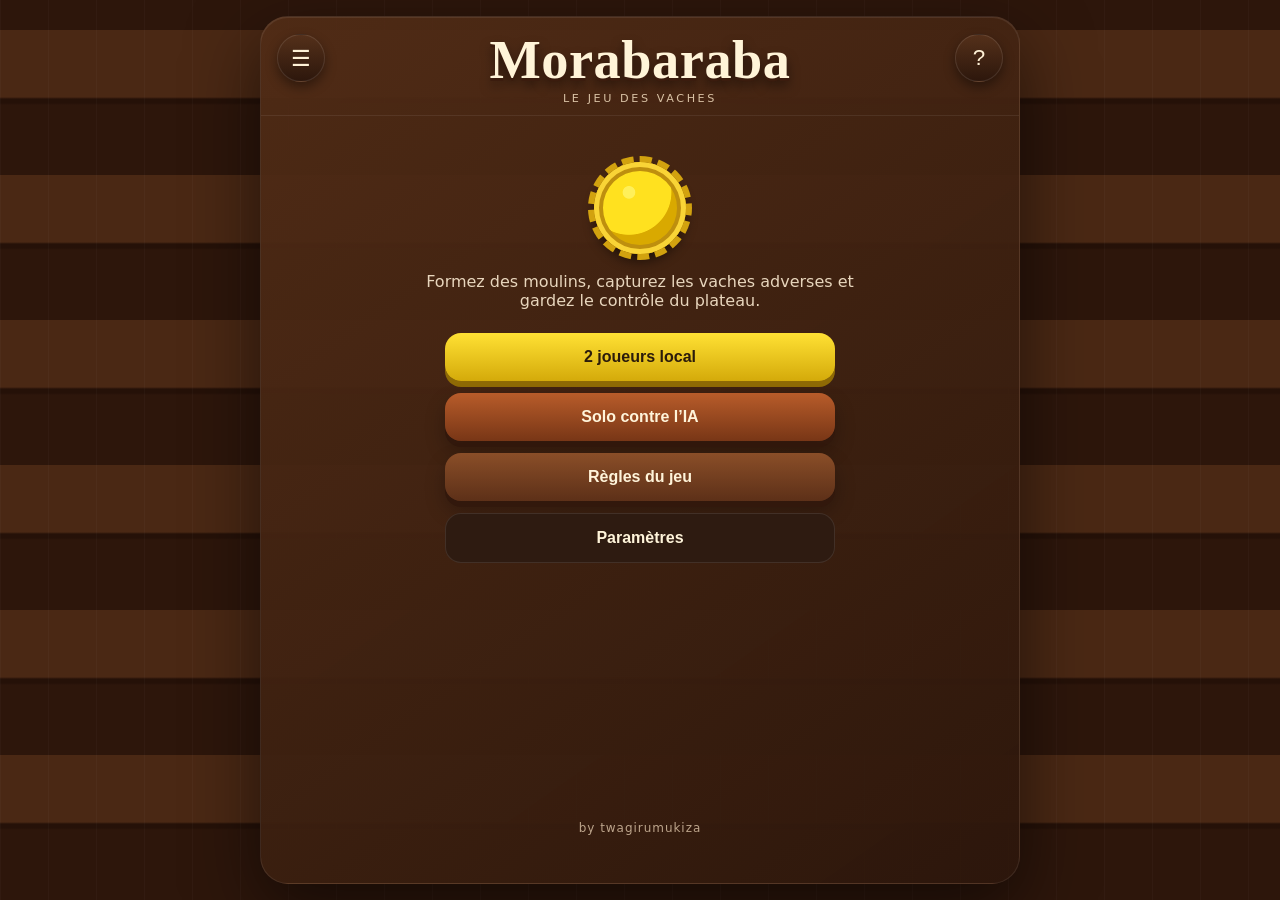
<file: Morabaraba-V1.html>
<!DOCTYPE html>
<html lang="fr">
<head>
<meta charset="UTF-8">
<meta name="viewport" content="width=device-width,initial-scale=1,viewport-fit=cover">
<title>Morabaraba</title>
<style>
:root{
  --wood1:#2d160b;--wood2:#4a2814;--wood3:#6b3d1f;--board:#80502d;--board2:#9c6740;
  --chalk:#f4ead7;--cream:#fff5df;--text:#fff6df;--muted:#d9c3a7;--yellow:#ffd51b;--red:#b92f20;
  --green:#79b85a;--shadow:rgba(0,0,0,.42)
}
*{box-sizing:border-box;-webkit-tap-highlight-color:transparent}
html,body{margin:0;min-height:100%;font-family:system-ui,-apple-system,"Segoe UI",Roboto,sans-serif;background:
 linear-gradient(90deg,rgba(255,255,255,.025) 1px,transparent 1px) 0 0/48px 100%,
 repeating-linear-gradient(0deg,var(--wood1) 0 70px,#251108 72px 76px,var(--wood2) 78px 145px);color:var(--text)}
body{min-height:100vh;padding:16px;display:flex;justify-content:center;align-items:center}
.app{width:min(100%,760px);min-height:min(940px,calc(100vh - 32px));background:linear-gradient(145deg,rgba(81,44,22,.94),rgba(45,23,12,.96));border:1px solid rgba(255,255,255,.08);border-radius:28px;box-shadow:0 24px 70px #0008,inset 0 1px #ffffff14;overflow:hidden;position:relative}
.topbar{display:flex;align-items:center;justify-content:center;min-height:94px;padding:16px 72px 10px;position:relative;border-bottom:1px solid #ffffff12}
.brand{font-family:Georgia,serif;font-size:clamp(2rem,7vw,3.4rem);font-weight:900;letter-spacing:.5px;color:#fff4d8;text-shadow:0 3px 0 #3b1c0e,0 7px 12px #0008;line-height:1}.subbrand{font-size:.7rem;letter-spacing:.23em;text-transform:uppercase;color:#d8c1a4;text-align:center;margin-top:5px}.icon-btn{position:absolute;top:17px;width:48px;height:48px;border-radius:50%;border:1px solid #ffffff1b;background:linear-gradient(#54301a,#2d170c);color:#fff1d6;font-size:1.4rem;box-shadow:0 5px 12px #0006;cursor:pointer}.icon-btn.left{left:16px}.icon-btn.right{right:16px}.screen{display:none;padding:20px;min-height:700px}.screen.active{display:flex;flex-direction:column;align-items:center}.hero-cap{width:92px;height:92px;border-radius:50%;margin:26px auto 18px;background:radial-gradient(circle at 38% 33%,#fff05a 0 7%,#ffe11f 8% 50%,#d9a900 51% 68%,#8b6510 69% 73%,#ffdc17 74%);box-shadow:0 8px 12px #0007,inset 0 0 0 5px #f9d436,inset 0 0 0 9px #be8f0e;position:relative}.hero-cap:after{content:"";position:absolute;inset:-6px;border:6px dashed #d2a20f;border-radius:50%}
.menu{width:min(100%,390px);display:grid;gap:12px;margin-top:8px}.btn{border:0;border-radius:16px;padding:15px 18px;font-size:1rem;font-weight:800;color:#fff4da;background:linear-gradient(#8a4e28,#5d3018);box-shadow:0 6px 0 #32180c,0 10px 20px #0004;cursor:pointer;transition:.12s}.btn:active{transform:translateY(3px);box-shadow:0 3px 0 #32180c}.btn.primary{background:linear-gradient(#b85c2a,#783616)}.btn.yellow{color:#2b1b0b;background:linear-gradient(#ffe134,#d4aa0a);box-shadow:0 6px 0 #8f6a05}.btn.ghost{background:#2e1b11;border:1px solid #ffffff18;box-shadow:none}.btn.danger{background:linear-gradient(#a83b2d,#6e2119)}
.card{width:min(100%,520px);background:#2a180fbb;border:1px solid #ffffff12;border-radius:18px;padding:16px;box-shadow:inset 0 1px #ffffff0c;margin-bottom:12px}.card h3{margin:0 0 10px;color:#ffd84c}.field{display:grid;gap:6px;margin:10px 0}.field label{font-size:.85rem;color:var(--muted);font-weight:700}.field input,.field select{width:100%;padding:12px 13px;border-radius:12px;border:1px solid #ffffff18;background:#1d120d;color:#fff4df;font-size:1rem;outline:none}
.game-wrap{width:100%;display:flex;flex-direction:column;align-items:center}.hud{width:min(100%,620px);display:grid;grid-template-columns:1fr 1fr;gap:10px;margin-bottom:10px}.player-card{background:#2a180f;border:1px solid #ffffff14;border-radius:14px;padding:10px 12px;display:flex;align-items:center;gap:10px;transition:.2s}.player-card.active{outline:3px solid #f0d35b;box-shadow:0 0 0 4px #0005}.mini-cap{width:38px;height:38px;min-width:38px;border-radius:50%;box-shadow:0 4px 7px #0007;position:relative}.mini-cap.yellow{background:radial-gradient(circle at 38% 33%,#fff361 0 8%,#ffd918 10% 58%,#a77a08 61% 70%,#ffd918 72%)}.mini-cap.yellow:after{content:"";position:absolute;inset:-2px;border:3px dashed #b9850d;border-radius:50%}.mini-cap.red{background:radial-gradient(circle,#9f281d 0 45%,#681812 46% 55%,#d8d0bd 57% 66%,#7a7367 67% 74%,#d2cbb9 75%)}.mini-cap.red:after{content:"";position:absolute;inset:5px;border:2px solid #d25a46;border-radius:50%;opacity:.8}.ptext{min-width:0}.pname{font-weight:900;white-space:nowrap;overflow:hidden;text-overflow:ellipsis}.pstats{font-size:.73rem;color:#d9c3a7;margin-top:2px}.status{width:min(100%,620px);min-height:46px;display:flex;align-items:center;justify-content:center;text-align:center;font-weight:900;color:#ffe77b;margin:2px 0 10px;padding:5px 10px}.phase-badge{display:inline-block;padding:5px 9px;border-radius:999px;background:#0004;border:1px solid #ffffff16;font-size:.75rem;color:#f1dcc0;margin-right:7px}
.board-frame{width:min(100%,620px);aspect-ratio:1;background:linear-gradient(135deg,var(--board2),var(--board));border-radius:16px;padding:15px;box-shadow:0 12px 22px #0007,inset 0 0 0 4px #2a160c,inset 0 0 30px #2b130c80;position:relative}.board-frame:before{content:"";position:absolute;inset:8px;border:1px solid #ffffff14;border-radius:10px;pointer-events:none}.board{width:100%;height:100%;display:block}.board-line{stroke:var(--chalk);stroke-width:7;stroke-linecap:round;opacity:.93;filter:drop-shadow(0 2px 0 #3b1f12)}.node-hit{fill:transparent;cursor:pointer}.node-dot{fill:#f5ecd7;stroke:#6c472d;stroke-width:2}.node-dot.valid{fill:#81c863;stroke:#d8ffc6;stroke-width:5;animation:pulse 1s infinite}.node-dot.capture{fill:#e85b45;stroke:#ffd1c8;stroke-width:5;animation:pulse .8s infinite}.selection{fill:none;stroke:#8eff6e;stroke-width:7;stroke-dasharray:8 6;animation:spin 2s linear infinite;transform-box:fill-box;transform-origin:center}@keyframes pulse{50%{opacity:.45}}@keyframes spin{to{transform:rotate(360deg)}}
.cap-shadow{fill:#000;opacity:.35}.cap-yellow-main{fill:url(#yellowCap)}.cap-yellow-rim{fill:none;stroke:#a27508;stroke-width:5;stroke-dasharray:4 3}.cap-red-metal{fill:url(#metalCap)}.cap-red-inner{fill:url(#redInside);stroke:#7c160f;stroke-width:4}.cap-red-ring{fill:none;stroke:#e8dfcb;stroke-width:5;stroke-dasharray:5 3;opacity:.85}.piece-group{cursor:pointer;filter:drop-shadow(0 6px 4px #0007)}
.controls{width:min(100%,620px);display:grid;grid-template-columns:1fr 1fr;gap:10px;margin-top:14px}.notice{width:min(100%,620px);font-size:.75rem;color:#cbb599;text-align:center;margin-top:10px}.rules{width:min(100%,560px);max-height:570px;overflow:auto;line-height:1.48;padding-right:5px}.rules h3{color:#ffd94a;margin:16px 0 5px}.rules p,.rules li{color:#f3e4cf;font-size:.93rem}.rules ul{padding-left:20px}.footer{text-align:center;color:#bca48b;font-size:.75rem;padding:5px 0 18px;letter-spacing:.08em}
.modal{position:fixed;inset:0;background:#000b;display:none;align-items:center;justify-content:center;padding:22px;z-index:20}.modal.show{display:flex}.modal-box{width:min(100%,420px);background:linear-gradient(#4b2a17,#2a160d);border:1px solid #ffffff20;border-radius:22px;padding:22px;text-align:center;box-shadow:0 25px 70px #000}.modal-box h2{margin:0 0 8px;color:#ffe061}.modal-box p{color:#ead8c2}.modal-actions{display:grid;gap:10px;margin-top:16px}
@media(max-width:560px){body{padding:0;align-items:stretch}.app{border-radius:0;min-height:100vh}.screen{padding:14px}.topbar{min-height:82px}.board-frame{padding:10px}.board-line{stroke-width:8}.hud{gap:6px}.player-card{padding:8px}.pname{font-size:.84rem}.pstats{font-size:.66rem}.mini-cap{width:32px;height:32px;min-width:32px}.status{font-size:.88rem}.controls{grid-template-columns:1fr 1fr}.btn{padding:13px 12px}}
</style>
</head>
<body>
<div class="app">
  <header class="topbar">
    <button class="icon-btn left" aria-label="Menu" onclick="goHome()">☰</button>
    <div><div class="brand">Morabaraba</div><div class="subbrand">le jeu des vaches</div></div>
    <button class="icon-btn right" aria-label="Règles" onclick="showScreen('rules-screen')">?</button>
  </header>

  <main id="home-screen" class="screen active">
    <div class="hero-cap"></div>
    <div style="text-align:center;max-width:430px;margin-bottom:15px;color:#e8d6bd">Formez des moulins, capturez les vaches adverses et gardez le contrôle du plateau.</div>
    <div class="menu">
      <button class="btn yellow" onclick="prepareGame('local')">2 joueurs local</button>
      <button class="btn primary" onclick="prepareGame('ai')">Solo contre l’IA</button>
      <button class="btn" onclick="showScreen('rules-screen')">Règles du jeu</button>
      <button class="btn ghost" onclick="showScreen('settings-screen')">Paramètres</button>
    </div>
  </main>

  <main id="setup-screen" class="screen">
    <div class="card">
      <h3>Préparer la partie</h3>
      <div class="field"><label>Joueur Rouge — capsule à l’envers</label><input id="p1-name" value="Joueur Rouge"></div>
      <div class="field"><label id="p2-label">Joueur Jaune — capsule à l’endroit</label><input id="p2-name" value="Joueur Jaune"></div>
    </div>
    <div class="menu">
      <button class="btn yellow" onclick="startGame()">Démarrer</button>
      <button class="btn ghost" onclick="showScreen('home-screen')">Retour</button>
    </div>
  </main>

  <main id="settings-screen" class="screen">
    <div class="card">
      <h3>Paramètres</h3>
      <div class="field"><label>Difficulté de l’IA</label><select id="ai-level"><option value="easy">Facile</option><option value="medium" selected>Moyen</option><option value="hard">Difficile</option></select></div>
      <div class="field"><label>Effets sonores</label><select id="sound-setting"><option value="on" selected>Activés</option><option value="off">Désactivés</option></select></div>
    </div>
    <div class="menu"><button class="btn ghost" onclick="showScreen('home-screen')">Retour</button></div>
  </main>

  <main id="rules-screen" class="screen">
    <div class="rules card">
      <h3>Objectif</h3><p>Chaque joueur possède 12 « vaches ». Formez un moulin, c’est-à-dire trois vaches alignées sur une ligne du plateau, afin de retirer une vache adverse.</p>
      <h3>1. Placer les vaches</h3><p>Le plateau commence vide. Le joueur Rouge commence. À chaque tour, posez une vache sur une intersection libre. Quand un moulin est formé, retirez une seule vache adverse.</p>
      <h3>Capturer</h3><p>Une vache appartenant à un moulin ne peut pas être retirée tant que l’adversaire possède au moins une vache qui n’est pas dans un moulin. Si toutes ses vaches sont dans des moulins, n’importe laquelle peut être retirée.</p>
      <h3>2. Déplacer les vaches</h3><p>Lorsque les 24 vaches ont été posées, déplacez à chaque tour une vache vers une intersection vide adjacente en suivant les lignes.</p>
      <h3>3. Faire voler les vaches</h3><p>Lorsqu’un joueur n’a plus que 3 vaches, il peut déplacer une vache vers n’importe quelle intersection vide du plateau.</p>
      <h3>Victoire</h3><ul><li>L’adversaire n’a plus que 2 vaches.</li><li>Ou il ne peut effectuer aucun déplacement légal.</li></ul>
    </div>
    <div class="menu"><button class="btn ghost" onclick="showScreen('home-screen')">Retour</button></div>
  </main>

  <main id="game-screen" class="screen">
    <div class="game-wrap">
      <div class="hud">
        <div id="card1" class="player-card"><div class="mini-cap red"></div><div class="ptext"><div id="name1" class="pname">Joueur Rouge</div><div class="pstats"><span id="reserve1">12</span> réserve · <span id="board1">0</span> plateau</div></div></div>
        <div id="card2" class="player-card"><div class="mini-cap yellow"></div><div class="ptext"><div id="name2" class="pname">Joueur Jaune</div><div class="pstats"><span id="reserve2">12</span> réserve · <span id="board2">0</span> plateau</div></div></div>
      </div>
      <div id="status" class="status"></div>
      <div class="board-frame">
        <svg id="board" class="board" viewBox="0 0 600 600" aria-label="Plateau de Morabaraba"></svg>
      </div>
      <div class="controls">
        <button class="btn danger" onclick="confirmQuit()">Quitter</button>
        <button class="btn ghost" onclick="confirmRestart()">Recommencer</button>
      </div>
      <div class="notice">Rouge : capsule retournée · Jaune : capsule à l’endroit</div>
    </div>
  </main>
  <div class="footer">by twagirumukiza</div>
</div>

<div id="end-modal" class="modal"><div class="modal-box"><h2 id="end-title">Partie terminée</h2><p id="end-text"></p><div class="modal-actions"><button class="btn yellow" onclick="restartFromModal()">Rejouer</button><button class="btn ghost" onclick="closeModal();goHome()">Accueil</button></div></div></div>

<script>
const coords=[
 {x:55,y:55},{x:300,y:55},{x:545,y:55},{x:545,y:300},{x:545,y:545},{x:300,y:545},{x:55,y:545},{x:55,y:300},
 {x:130,y:130},{x:300,y:130},{x:470,y:130},{x:470,y:300},{x:470,y:470},{x:300,y:470},{x:130,y:470},{x:130,y:300},
 {x:205,y:205},{x:300,y:205},{x:395,y:205},{x:395,y:300},{x:395,y:395},{x:300,y:395},{x:205,y:395},{x:205,y:300}
];
const lines=[
 [0,1],[1,2],[2,3],[3,4],[4,5],[5,6],[6,7],[7,0],
 [8,9],[9,10],[10,11],[11,12],[12,13],[13,14],[14,15],[15,8],
 [16,17],[17,18],[18,19],[19,20],[20,21],[21,22],[22,23],[23,16],
 [1,9],[9,17],[3,11],[11,19],[5,13],[13,21],[7,15],[15,23]
];
const mills=[
 [0,1,2],[2,3,4],[4,5,6],[6,7,0],
 [8,9,10],[10,11,12],[12,13,14],[14,15,8],
 [16,17,18],[18,19,20],[20,21,22],[22,23,16],
 [1,9,17],[3,11,19],[5,13,21],[7,15,23]
];
const adj=Array.from({length:24},()=>[]); lines.forEach(([a,b])=>{adj[a].push(b);adj[b].push(a)});
let audioCtx=null;
let settings={sound:'on',difficulty:'medium',p1:'Joueur Rouge',p2:'Joueur Jaune'};
let state={mode:'local',board:Array(24).fill(0),turn:1,reserve:[0,12,12],onBoard:[0,0,0],phase:'placement',selected:null,capture:false,gameOver:false,aiBusy:false,lastMillKey:null};
function syncSettings(){settings.sound=document.getElementById('sound-setting').value;settings.difficulty=document.getElementById('ai-level').value}
function sound(type){syncSettings();if(settings.sound!=='on')return;try{audioCtx=audioCtx||new (window.AudioContext||window.webkitAudioContext)();if(audioCtx.state==='suspended')audioCtx.resume();const o=audioCtx.createOscillator(),g=audioCtx.createGain();o.connect(g);g.connect(audioCtx.destination);let f=type==='capture'?180:type==='mill'?760:type==='move'?360:500;o.frequency.setValueAtTime(f,audioCtx.currentTime);if(type==='mill')o.frequency.exponentialRampToValueAtTime(1040,audioCtx.currentTime+.18);g.gain.setValueAtTime(.16,audioCtx.currentTime);g.gain.exponentialRampToValueAtTime(.001,audioCtx.currentTime+.2);o.start();o.stop(audioCtx.currentTime+.21)}catch(e){}}
['touchstart','click'].forEach(e=>window.addEventListener(e,()=>{try{audioCtx=audioCtx||new (window.AudioContext||window.webkitAudioContext)()}catch(_){}},{once:true}));
function showScreen(id){document.querySelectorAll('.screen').forEach(s=>s.classList.remove('active'));document.getElementById(id).classList.add('active')}
function goHome(){closeModal();showScreen('home-screen')}
function prepareGame(mode){state.mode=mode;document.getElementById('p2-label').textContent=mode==='ai'?'IA Jaune — capsule à l’endroit':'Joueur Jaune — capsule à l’endroit';document.getElementById('p2-name').value=mode==='ai'?'IA Morabaraba':'Joueur Jaune';showScreen('setup-screen')}
function startGame(){settings.p1=document.getElementById('p1-name').value.trim()||'Joueur Rouge';settings.p2=document.getElementById('p2-name').value.trim()||(state.mode==='ai'?'IA Morabaraba':'Joueur Jaune');syncSettings();state={...state,board:Array(24).fill(0),turn:1,reserve:[0,12,12],onBoard:[0,0,0],phase:'placement',selected:null,capture:false,gameOver:false,aiBusy:false,lastMillKey:null};showScreen('game-screen');render();updateHUD()}
function currentName(){return state.turn===1?settings.p1:settings.p2}
function playerName(p){return p===1?settings.p1:settings.p2}
function isMillAt(i,p,board=state.board){return mills.some(m=>m.includes(i)&&m.every(n=>board[n]===p))}
function pieceInMill(i,p,board=state.board){return mills.some(m=>m.includes(i)&&m.every(n=>board[n]===p))}
function capturableIndices(victim){const pieces=state.board.map((v,i)=>v===victim?i:-1).filter(i=>i>=0);const free=pieces.filter(i=>!pieceInMill(i,victim));return free.length?free:pieces}
function phaseForPlayer(p){if(state.reserve[1]>0||state.reserve[2]>0)return 'placement';return state.onBoard[p]===3?'flying':'movement'}
function validMovesFrom(i,p){if(state.onBoard[p]===3&&state.reserve[1]===0&&state.reserve[2]===0)return state.board.map((v,k)=>v===0?k:-1).filter(k=>k>=0);return adj[i].filter(k=>state.board[k]===0)}
function hasAnyMove(p){if(state.reserve[1]>0||state.reserve[2]>0)return true;if(state.onBoard[p]===3)return state.board.some(v=>v===0);return state.board.some((v,i)=>v===p&&adj[i].some(n=>state.board[n]===0))}
function checkWinAfterCapture(){const opp=state.turn===1?2:1;if(state.reserve[1]===0&&state.reserve[2]===0&&state.onBoard[opp]<3){endGame(state.turn,`${playerName(opp)} n’a plus assez de vaches pour former un moulin.`);return true}return false}
function nextTurn(){state.selected=null;state.capture=false;state.turn=state.turn===1?2:1;state.phase=phaseForPlayer(state.turn);if(state.reserve[1]===0&&state.reserve[2]===0&&!hasAnyMove(state.turn)){endGame(state.turn===1?2:1,`${playerName(state.turn)} est bloqué et ne peut plus jouer.`);return}render();updateHUD();maybeAI()}
function placeAt(i){if(state.board[i]!==0||state.reserve[state.turn]<=0)return;state.board[i]=state.turn;state.reserve[state.turn]--;state.onBoard[state.turn]++;sound('place');if(isMillAt(i,state.turn)){state.capture=true;sound('mill');render();updateHUD();maybeAI();return}nextTurn()}
function movePiece(from,to){if(state.board[from]!==state.turn||state.board[to]!==0)return;const legal=validMovesFrom(from,state.turn);if(!legal.includes(to))return;state.board[from]=0;state.board[to]=state.turn;state.selected=null;sound('move');if(isMillAt(to,state.turn)){state.capture=true;sound('mill');render();updateHUD();maybeAI();return}nextTurn()}
function captureAt(i){const victim=state.turn===1?2:1;const valid=capturableIndices(victim);if(!valid.includes(i))return;state.board[i]=0;state.onBoard[victim]--;sound('capture');if(checkWinAfterCapture())return;nextTurn()}
function onNode(i){if(state.gameOver||state.aiBusy)return;if(state.capture){captureAt(i);return}const phase=phaseForPlayer(state.turn);state.phase=phase;if(phase==='placement'){placeAt(i);return}if(state.selected===null){if(state.board[i]===state.turn&&validMovesFrom(i,state.turn).length){state.selected=i;sound('move');render();updateHUD()}return}if(i===state.selected){state.selected=null;render();return}if(state.board[i]===state.turn){if(validMovesFrom(i,state.turn).length){state.selected=i;render()}return}if(state.board[i]===0)movePiece(state.selected,i)}
function capSVG(x,y,p,selected=false){if(p===2){return `<g class="piece-group" pointer-events="none"><circle class="cap-shadow" cx="${x+4}" cy="${y+6}" r="29"/><circle class="cap-yellow-main" cx="${x}" cy="${y}" r="27"/><circle class="cap-yellow-rim" cx="${x}" cy="${y}" r="27"/>${selected?`<circle class="selection" cx="${x}" cy="${y}" r="34"/>`:''}</g>`}return `<g class="piece-group" pointer-events="none"><circle class="cap-shadow" cx="${x+4}" cy="${y+6}" r="29"/><circle class="cap-red-metal" cx="${x}" cy="${y}" r="29"/><circle class="cap-red-inner" cx="${x}" cy="${y}" r="21"/><circle class="cap-red-ring" cx="${x}" cy="${y}" r="28"/>${selected?`<circle class="selection" cx="${x}" cy="${y}" r="35"/>`:''}</g>`}
function render(){const svg=document.getElementById('board');let s=`<defs><radialGradient id="yellowCap" cx="35%" cy="30%"><stop offset="0" stop-color="#fff783"/><stop offset=".18" stop-color="#ffe82b"/><stop offset=".68" stop-color="#f2c400"/><stop offset="1" stop-color="#a87900"/></radialGradient><radialGradient id="metalCap"><stop offset="0" stop-color="#f2eee3"/><stop offset=".55" stop-color="#c8c0ad"/><stop offset=".78" stop-color="#7d776d"/><stop offset="1" stop-color="#ded5c0"/></radialGradient><radialGradient id="redInside" cx="35%" cy="30%"><stop offset="0" stop-color="#d75443"/><stop offset=".55" stop-color="#ad2a1e"/><stop offset="1" stop-color="#67150f"/></radialGradient></defs>`;lines.forEach(([a,b])=>{s+=`<line class="board-line" x1="${coords[a].x}" y1="${coords[a].y}" x2="${coords[b].x}" y2="${coords[b].y}"/>`});let valid=[];if(state.selected!==null&&!state.capture)valid=validMovesFrom(state.selected,state.turn);const captures=state.capture?capturableIndices(state.turn===1?2:1):[];coords.forEach((c,i)=>{let cl='node-dot';if(valid.includes(i))cl+=' valid';if(captures.includes(i))cl+=' capture';s+=`<circle class="${cl}" cx="${c.x}" cy="${c.y}" r="7" pointer-events="none"/><circle class="node-hit" cx="${c.x}" cy="${c.y}" r="31" data-i="${i}"/>`;if(state.board[i])s+=capSVG(c.x,c.y,state.board[i],state.selected===i)});svg.innerHTML=s;svg.querySelectorAll('[data-i]').forEach(el=>el.addEventListener('click',()=>onNode(+el.dataset.i)))}
function updateHUD(){document.getElementById('name1').textContent=settings.p1;document.getElementById('name2').textContent=settings.p2;document.getElementById('reserve1').textContent=state.reserve[1];document.getElementById('reserve2').textContent=state.reserve[2];document.getElementById('board1').textContent=state.onBoard[1];document.getElementById('board2').textContent=state.onBoard[2];document.getElementById('card1').classList.toggle('active',state.turn===1&&!state.gameOver);document.getElementById('card2').classList.toggle('active',state.turn===2&&!state.gameOver);const st=document.getElementById('status');if(state.gameOver)return;if(state.aiBusy){st.innerHTML=`<span class="phase-badge">IA</span>${settings.p2} réfléchit…`;return}if(state.capture){st.innerHTML=`<span class="phase-badge">MOULIN</span>${currentName()} : choisissez une vache adverse à retirer`;return}const ph=phaseForPlayer(state.turn);const label=ph==='placement'?'PLACEMENT':ph==='flying'?'VOL':'DÉPLACEMENT';const action=ph==='placement'?'posez une vache':ph==='flying'?'déplacez une vache vers n’importe quelle case libre':'déplacez une vache le long d’une ligne';st.innerHTML=`<span class="phase-badge">${label}</span>${currentName()} : ${action}`}
function endGame(winner,reason){state.gameOver=true;state.aiBusy=false;render();updateHUD();document.getElementById('end-title').textContent=`${playerName(winner)} gagne !`;document.getElementById('end-text').textContent=reason;sound('mill');document.getElementById('end-modal').classList.add('show')}
function closeModal(){document.getElementById('end-modal').classList.remove('show')}
function restartFromModal(){closeModal();startGame()}
function confirmRestart(){if(confirm('Recommencer la partie depuis le début ?'))startGame()}
function confirmQuit(){if(confirm('Quitter la partie et revenir à l’accueil ?'))goHome()}
function maybeAI(){if(state.mode!=='ai'||state.turn!==2||state.gameOver)return;state.aiBusy=true;updateHUD();setTimeout(()=>{aiTurn();state.aiBusy=false;if(!state.gameOver)updateHUD()},650)}
function scorePosition(board,p){let score=0;for(const m of mills){const vals=m.map(i=>board[i]);const pc=vals.filter(v=>v===p).length,ec=vals.filter(v=>v===0).length;if(pc===3)score+=100;if(pc===2&&ec===1)score+=16;if(pc===1&&ec===2)score+=3}return score}
function choose(arr){return arr[Math.floor(Math.random()*arr.length)]}
function aiTurn(){if(state.gameOver||state.turn!==2)return;if(state.capture){const valid=capturableIndices(1);let pick=valid[0];if(settings.difficulty!=='easy'){let best=-1e9;for(const i of valid){const b=[...state.board];b[i]=0;const sc=-scorePosition(b,1);if(sc>best){best=sc;pick=i}}}captureAt(pick);return}const ph=phaseForPlayer(2);if(ph==='placement'){const empty=state.board.map((v,i)=>v===0?i:-1).filter(i=>i>=0);let pick=choose(empty);if(settings.difficulty!=='easy'){let best=-1e9;for(const i of empty){const b=[...state.board];b[i]=2;let sc=scorePosition(b,2)*2-scorePosition(b,1);b[i]=1;if(isMillBoard(i,1,b))sc+=55;if(sc>best){best=sc;pick=i}}}placeAt(pick);return}let moves=[];state.board.forEach((v,i)=>{if(v===2)validMovesFrom(i,2).forEach(to=>moves.push({from:i,to}))});if(!moves.length){endGame(1,`${settings.p2} est bloquée.`);return}let pick=choose(moves);if(settings.difficulty!=='easy'){let best=-1e9;for(const m of moves){const b=[...state.board];b[m.from]=0;b[m.to]=2;let sc=scorePosition(b,2)*2-scorePosition(b,1);if(isMillBoard(m.to,2,b))sc+=120;if(sc>best){best=sc;pick=m}}}movePiece(pick.from,pick.to)}
function isMillBoard(i,p,b){return mills.some(m=>m.includes(i)&&m.every(n=>b[n]===p))}
render();updateHUD();
</script>
</body>
</html>
</file>
